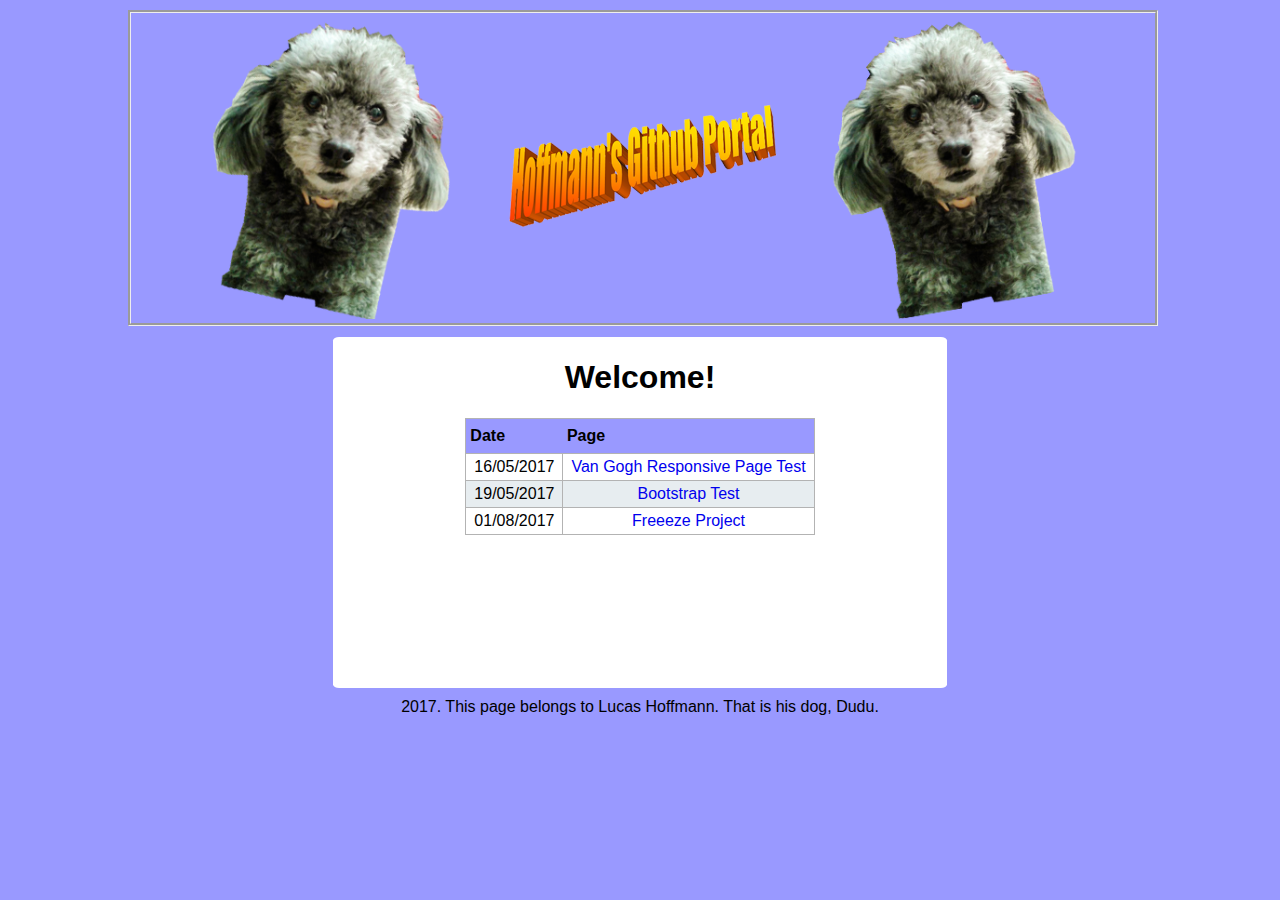
<file: index.html>
<!DOCTYPE html>
<html>
	<head>
		<title>Hoffmann's Github Portal</title>
		<link rel="stylesheet" href="style.css">
        <link rel="shortcut icon" href="portal_media/icon.png">

	</head>

	<body class="body">
		<header class="header">
		  <header class="headerContent">
		    <img id="duduLeft" src="portal_media/duduleft.png">
		    <img id="portalname" src="portal_media/portalname.png" alt="Hoffmann's Github Portal">
		    <img id="duduRight" src="portal_media/duduright.png">
        </header>
          </header>

        <article class="mainContent">
        	<h1>Welcome!</h1>

        	<table>
        	  <tr>	
        		<th>Date</th>
        		<th>Page</th>
        	  </tr>
        	  <tr>
        	  	<td>16/05/2017</td>
        	  	<td><a href="portal_pages\responsive_test\responsive_test.html">Van Gogh Responsive Page Test</a></td>
        	  </tr>
              <tr>
                <td>19/05/2017</td>
                <td><a href="portal_pages\bootstrap_example\be.html">Bootstrap Test</a></td>
              </tr>
              <tr>
                <td>01/08/2017</td>
                <td><a href="portal_pages\freeeze_project\index.html">Freeeze Project</a></td>
              </tr>
        	</table>

        </article> 

        <footer id="normalFooter">
        	2017. This page belongs to Lucas Hoffmann. That is his dog, Dudu.
        </footer>

        <footer id="mobileFooter">
        	2017. This page belongs to Lucas Hoffmann.
        </footer>

</html>
</file>
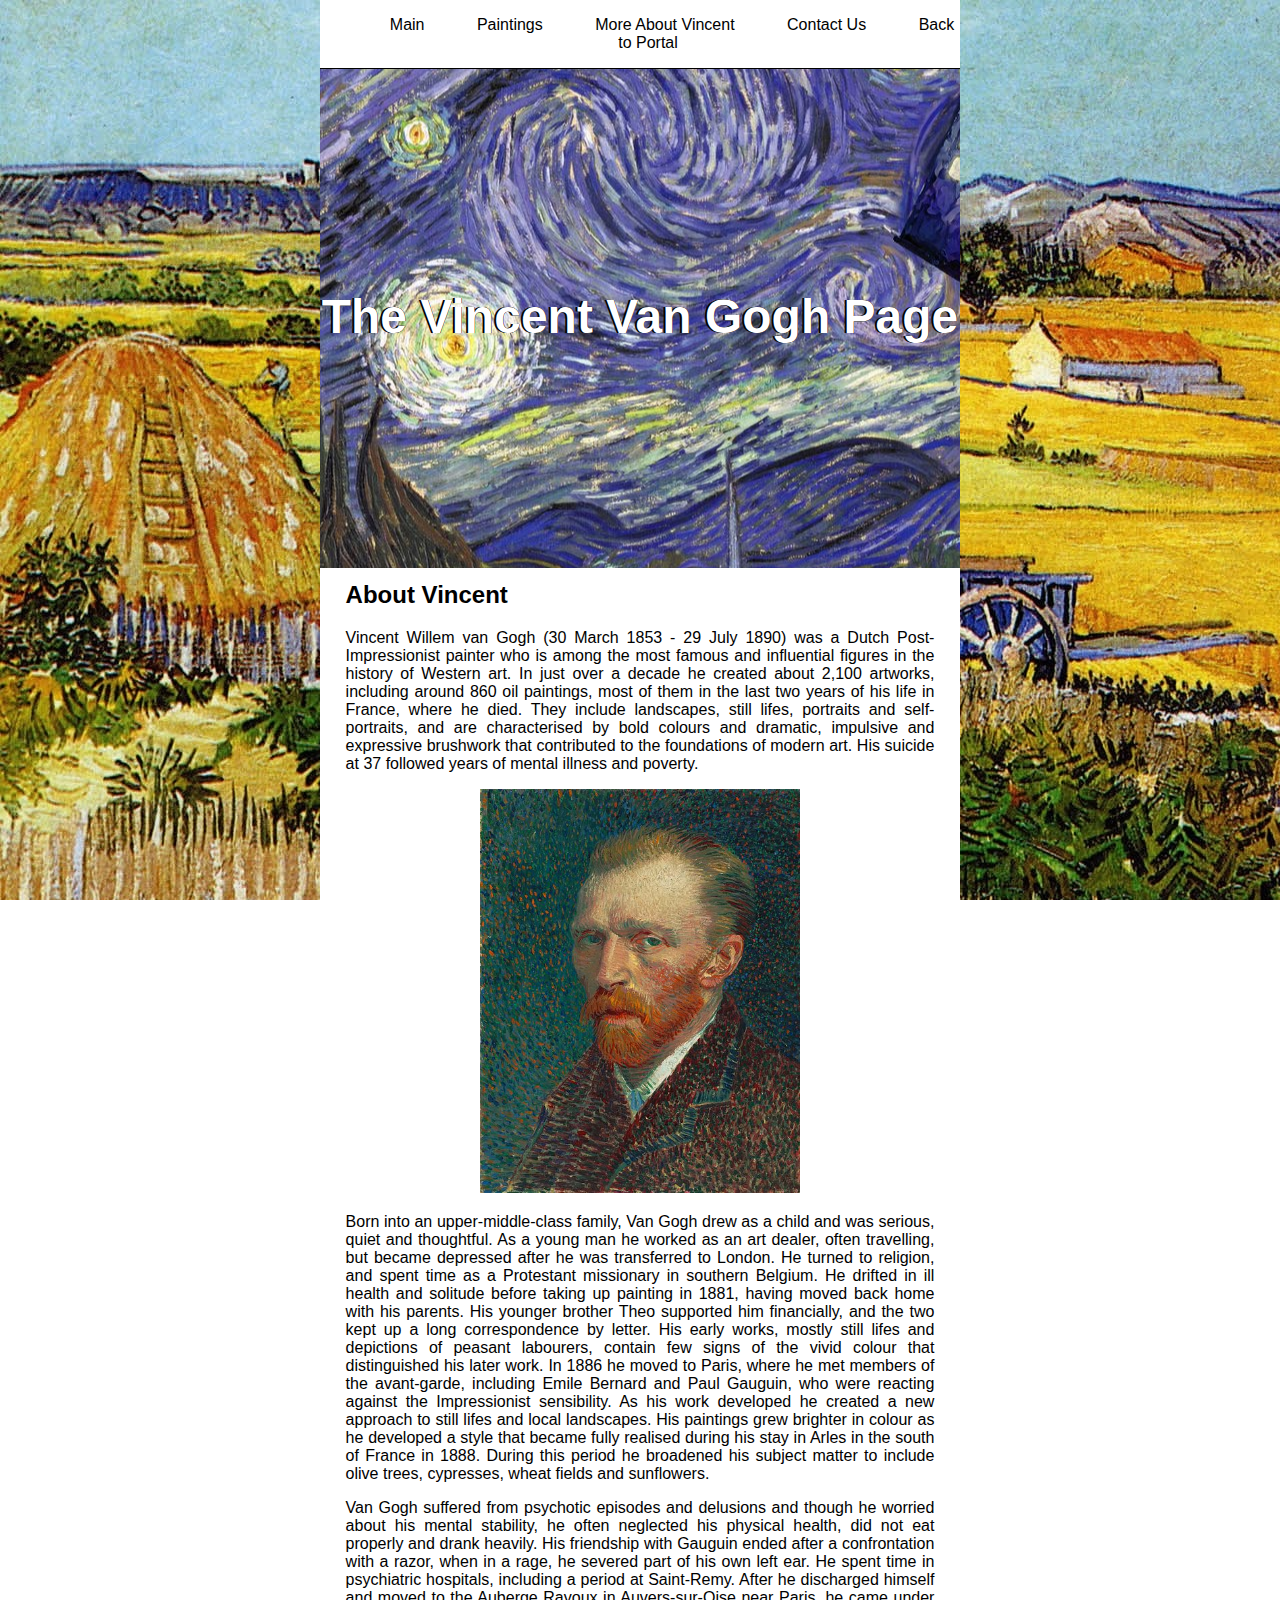
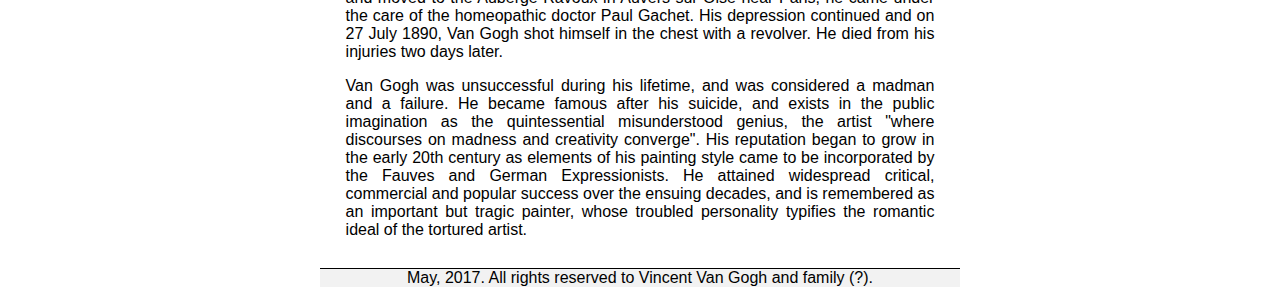
<file: portal_pages/responsive_test/index.html>
<!DOCTYPE html>
<html lang="en">
  
<head>
  <title>The Van Gogh Page</title>
  <link rel="stylesheet" href="style.css" type="text/css">
<meta name="viewport" content="width=device-width" />
</head>

<body class="body">
  <nav class="topheader">
    <ul>
    	<li> <a href="#">Main</a></li>
    	<li> <a href="#">Paintings</a></li>
    	<li> <a href="#">More About Vincent</a></li>
    	<li> <a href="#">Contact Us</a></li>
      <li> <a href="http://hoffmannn.github.io">Back to Portal</a></li>
    </ul>
  </nav>

<div class="GhostHeader">
</div>
  <div class="welcome">
    <h1>The Vincent Van Gogh Page</h1>
  </div>

  <div class="MainContent">
    <article class="articles">
      <h2>About Vincent</h2>
        <p>Vincent Willem van Gogh (30 March 1853 - 29 July 1890) was a Dutch Post-Impressionist painter who is among the most famous and influential figures in the history of Western art. In just over a decade he created about 2,100 artworks, including around 860 oil paintings, most of them in the last two years of his life in France, where he died. They include landscapes, still lifes, portraits and self-portraits, and are characterised by bold colours and dramatic, impulsive and expressive brushwork that contributed to the foundations of modern art. His suicide at 37 followed years of mental illness and poverty.</p>
        <img id="img1" src="media/vvg.jpg" alt="A self portrait of Vincent Van Gogh">

        <img id="img2" src="media/pagebg.jpg">
        <p>Born into an upper-middle-class family, Van Gogh drew as a child and was serious, quiet and thoughtful. As a young man he worked as an art dealer, often travelling, but became depressed after he was transferred to London. He turned to religion, and spent time as a Protestant missionary in southern Belgium. He drifted in ill health and solitude before taking up painting in 1881, having moved back home with his parents. His younger brother Theo supported him financially, and the two kept up a long correspondence by letter. His early works, mostly still lifes and depictions of peasant labourers, contain few signs of the vivid colour that distinguished his later work. In 1886 he moved to Paris, where he met members of the avant-garde, including Emile Bernard and Paul Gauguin, who were reacting against the Impressionist sensibility. As his work developed he created a new approach to still lifes and local landscapes. His paintings grew brighter in colour as he developed a style that became fully realised during his stay in Arles in the south of France in 1888. During this period he broadened his subject matter to include olive trees, cypresses, wheat fields and sunflowers.</p>
        <p>Van Gogh suffered from psychotic episodes and delusions and though he worried about his mental stability, he often neglected his physical health, did not eat properly and drank heavily. His friendship with Gauguin ended after a confrontation with a razor, when in a rage, he severed part of his own left ear. He spent time in psychiatric hospitals, including a period at Saint-Remy. After he discharged himself and moved to the Auberge Ravoux in Auvers-sur-Oise near Paris, he came under the care of the homeopathic doctor Paul Gachet. His depression continued and on 27 July 1890, Van Gogh shot himself in the chest with a revolver. He died from his injuries two days later.</p>
        <p>Van Gogh was unsuccessful during his lifetime, and was considered a madman and a failure. He became famous after his suicide, and exists in the public imagination as the quintessential misunderstood genius, the artist "where discourses on madness and creativity converge". His reputation began to grow in the early 20th century as elements of his painting style came to be incorporated by the Fauves and German Expressionists. He attained widespread critical, commercial and popular success over the ensuing decades, and is remembered as an important but tragic painter, whose troubled personality typifies the romantic ideal of the tortured artist.</p>
    </article>
  </div>
  <footer class="MainFooter">
     May, 2017. All rights reserved to Vincent Van Gogh and family (?).
    </footer>
</body>
</html>
</file>
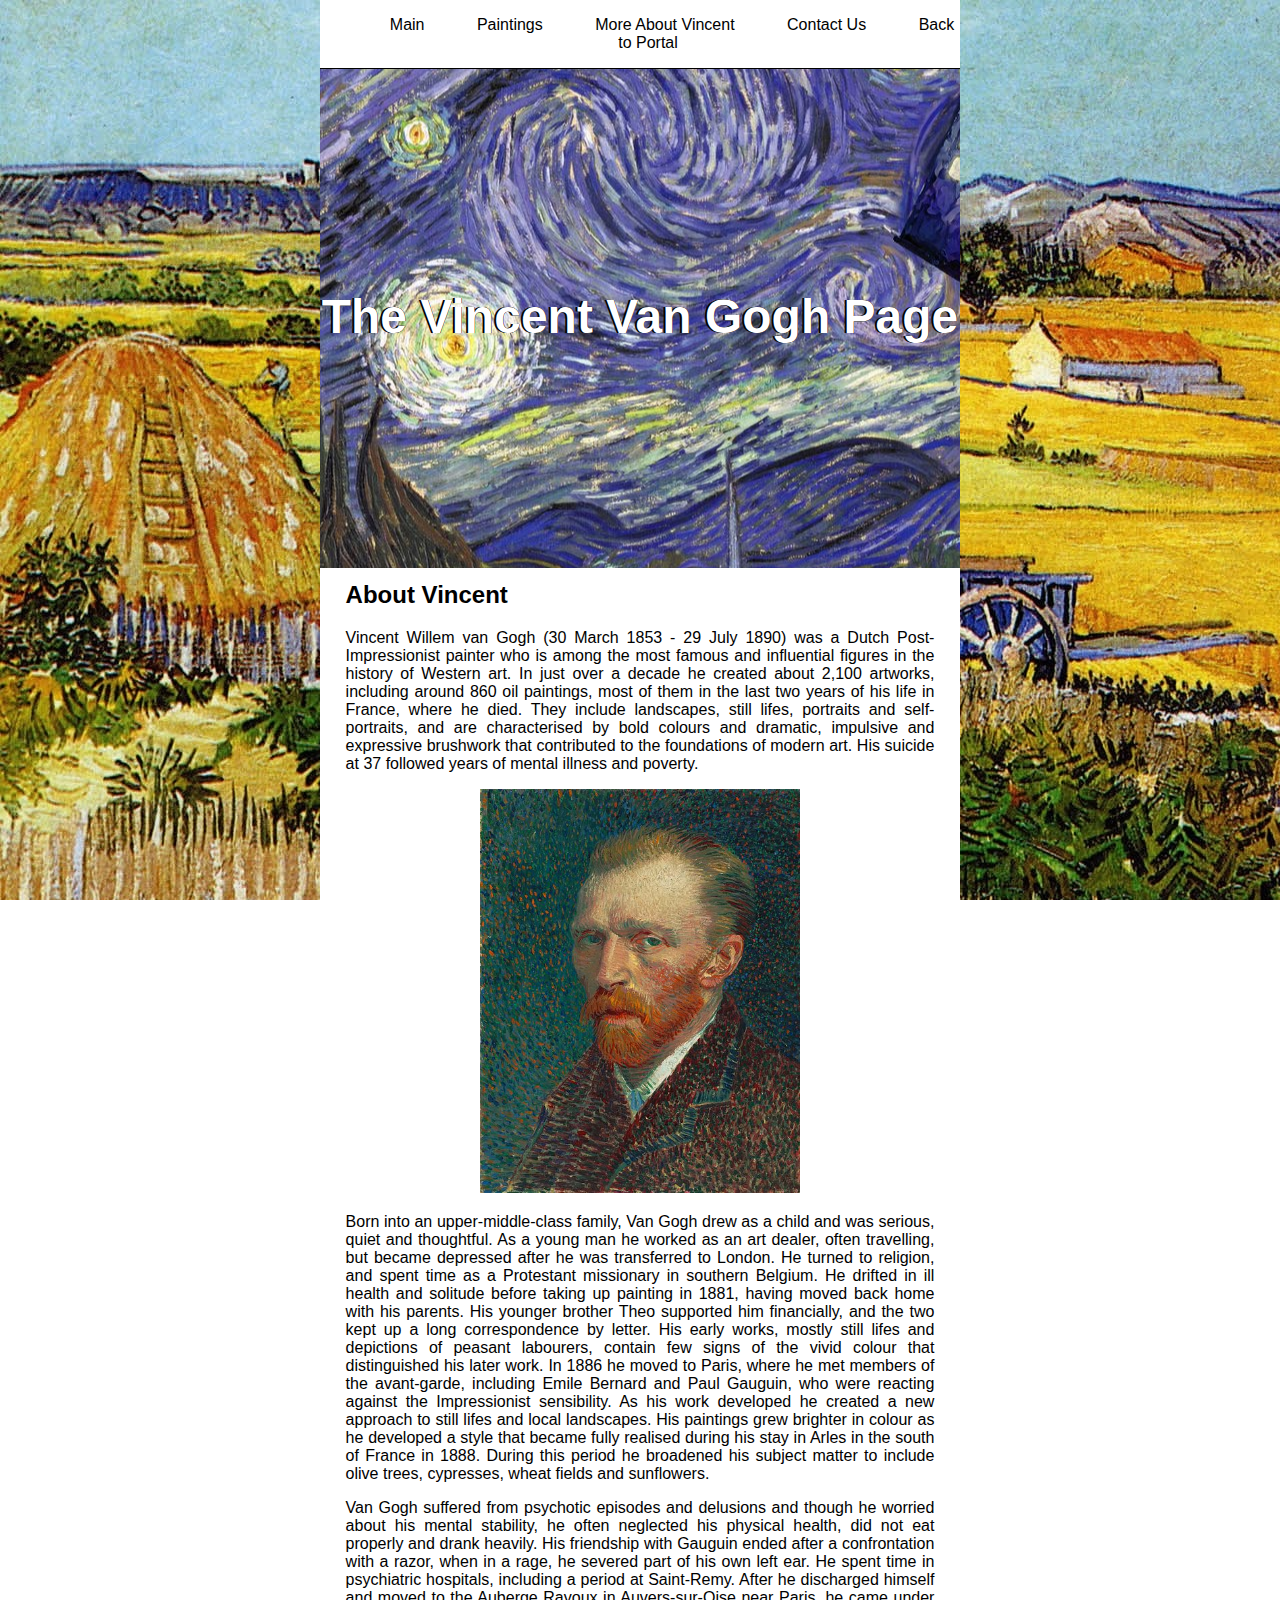
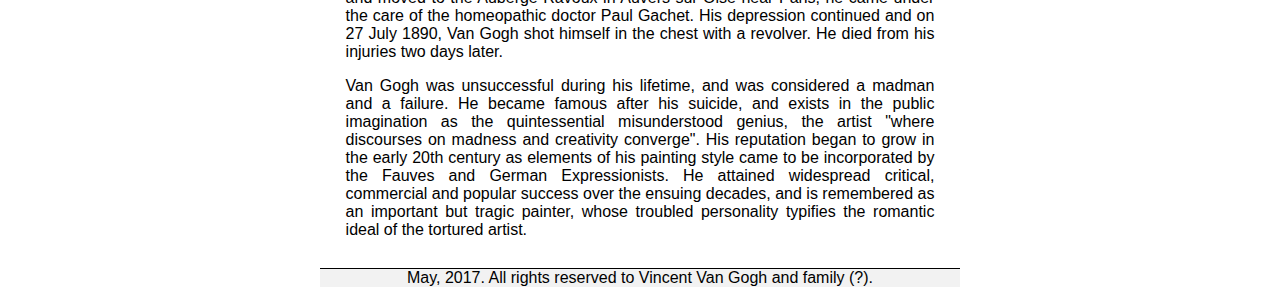
<file: portal_pages/responsive_test/responsive_test.html>
<!DOCTYPE html>
<html lang="en">
  
<head>
  <title>The Van Gogh Page</title>
  <link rel="stylesheet" href="rt_style.css" type="text/css">
<meta name="viewport" content="width=device-width" />
</head>

<body class="body">
  <nav class="topheader">
    <ul>
    	<li> <a href="#">Main</a></li>
    	<li> <a href="#">Paintings</a></li>
    	<li> <a href="#">More About Vincent</a></li>
    	<li> <a href="#">Contact Us</a></li>
      <li> <a href="http://hoffmannn.github.io">Back to Portal</a></li>
    </ul>
  </nav>

<div class="GhostHeader">
</div>
  <div class="welcome">
    <h1>The Vincent Van Gogh Page</h1>
  </div>

  <div class="MainContent">
    <article class="articles">
      <h2>About Vincent</h2>
        <p>Vincent Willem van Gogh (30 March 1853 - 29 July 1890) was a Dutch Post-Impressionist painter who is among the most famous and influential figures in the history of Western art. In just over a decade he created about 2,100 artworks, including around 860 oil paintings, most of them in the last two years of his life in France, where he died. They include landscapes, still lifes, portraits and self-portraits, and are characterised by bold colours and dramatic, impulsive and expressive brushwork that contributed to the foundations of modern art. His suicide at 37 followed years of mental illness and poverty.</p>
        <img id="img1" src="media/vvg.jpg" alt="A self portrait of Vincent Van Gogh">

        <img id="img2" src="media/pagebg.jpg">
        <p>Born into an upper-middle-class family, Van Gogh drew as a child and was serious, quiet and thoughtful. As a young man he worked as an art dealer, often travelling, but became depressed after he was transferred to London. He turned to religion, and spent time as a Protestant missionary in southern Belgium. He drifted in ill health and solitude before taking up painting in 1881, having moved back home with his parents. His younger brother Theo supported him financially, and the two kept up a long correspondence by letter. His early works, mostly still lifes and depictions of peasant labourers, contain few signs of the vivid colour that distinguished his later work. In 1886 he moved to Paris, where he met members of the avant-garde, including Emile Bernard and Paul Gauguin, who were reacting against the Impressionist sensibility. As his work developed he created a new approach to still lifes and local landscapes. His paintings grew brighter in colour as he developed a style that became fully realised during his stay in Arles in the south of France in 1888. During this period he broadened his subject matter to include olive trees, cypresses, wheat fields and sunflowers.</p>
        <p>Van Gogh suffered from psychotic episodes and delusions and though he worried about his mental stability, he often neglected his physical health, did not eat properly and drank heavily. His friendship with Gauguin ended after a confrontation with a razor, when in a rage, he severed part of his own left ear. He spent time in psychiatric hospitals, including a period at Saint-Remy. After he discharged himself and moved to the Auberge Ravoux in Auvers-sur-Oise near Paris, he came under the care of the homeopathic doctor Paul Gachet. His depression continued and on 27 July 1890, Van Gogh shot himself in the chest with a revolver. He died from his injuries two days later.</p>
        <p>Van Gogh was unsuccessful during his lifetime, and was considered a madman and a failure. He became famous after his suicide, and exists in the public imagination as the quintessential misunderstood genius, the artist "where discourses on madness and creativity converge". His reputation began to grow in the early 20th century as elements of his painting style came to be incorporated by the Fauves and German Expressionists. He attained widespread critical, commercial and popular success over the ensuing decades, and is remembered as an important but tragic painter, whose troubled personality typifies the romantic ideal of the tortured artist.</p>
    </article>
  </div>
  <footer class="MainFooter">
     May, 2017. All rights reserved to Vincent Van Gogh and family (?).
    </footer>
</body>
</html>
</file>
<file: style.css>
body {
  background-color: #9999ff;
  text-align: center;
  font-family: Arial, sans-serif;
  overflow-x: hidden;
}

.body {
  margin: 0 auto;
  clear: both;
  width: 80%;
}

.headerContent {
  width: 100%;
  border: groove; 1px;
  margin-top: 1%;
}

.headerContent img {
  display: inline-block;
  width: 30%;
}

#portalname {
  margin-bottom: 5%;
}

.mainContent {
    background-color: #FFF;
    margin: 1% 20% 0 20%;
    padding-top: 0.1%;
    padding-bottom: 15%;
    margin-bottom: 1%;
    border-radius: 1%;
}

a {
  text-decoration: none;
}

a:hover {
  text-decoration: underline;
}


table {
    margin-left: auto;
    margin-right: auto;
    border-collapse: collapse;
    border: 1px solid #b3b3b3;
}

table th {
  text-align: left;
  background-color: #9999ff;
  padding: 8px 30px 8px 4px;
}

table td {
  border: 1px solid #b3b3b3;
  padding: 4px 8px;
}

table tr:nth-child(odd) td {
  background-color: #e7edf0;
}


#mobileFooter {
  display: none;
}


@media only screen and (max-width: 500px) {
    #duduLeft, #duduRight {
      display: none;
    }

    #portalname {
      margin: 0;
      width: 80%;
    }

    .body {
      width: 98%;
    }

    .mainContent {
      width: 100%;
      margin-left: 0;
      margin-right: 0;
    }

    #normalFooter {
      display: none;
    }

    #mobileFooter {
      display: inline;
    }

}

@media only screen and (max-width: 1024px) {
  .body {
    width: 98%;

  }

  .mainContent {
    width: 100%;
      margin-left: 0;
      margin-right: 0;
  }
}
</file>
<file: portal_pages/responsive_test/style.css>
body {
  background-image: url("media/pagebg.jpg");
  background-attachment: fixed;
  font-family: Arial, sans-serif;
  font-size: 1em;
  line-height: 1,5;
  text-align: center;
}

a {
  text-decoration: none;
  color: white;
}

.body {
  margin: 0 auto;
  width: 50%;
  clear: both;
}

.topheader {
 background-color: white;
 position: fixed;
 width: 50%;
 border-bottom: solid 1px;

}

.topheader li, a{
  text-align: left;
  display: inline;
  padding: 0 2%;
  color: black;
}

a:hover {
  text-decoration: underline;
}

.GhostHeader {
  height: 52px;

}

.welcome {
  width: 100%;
  padding: 32% 0 30% 0;
  margin-bottom: 0;
  background-image: url("media/starrynighttardis.jpg");
  background-repeat: no-repeat;
  background-position: center;
  text-shadow: -2px 0 black, 0 0px black, 0px 0 black, 0 0px black;
}

.welcome h1 {
  font-size: 3em;
  color: #FFF;
}

.articles {
  background-color: #FFF;
  margin-top: 0;
  padding-bottom: 2%;
}

.articles h2 {
  padding-top: 2%;
  margin-top: 0;
  text-align: left;
  padding-left: 4%;
}

.articles p {
	padding: 0 4%;
}

p {
  text-align: justify;
}

img {
  width: 50%
}


#img2 {
  display: none;
}

.MainFooter {
  border-top: solid 1px; 
  background-color: #f2f2f2;
}


@media only screen and (max-width: 500px) {
  .body {
    width: 100%;
    background-image: none;
  }

  .topheader {
    width: 100%;
  }

  .topheader ul {
    margin-left: 0;
    padding-left: 0;
    align-items: left;
  }

  .welcome {
    background-image: url("media/vvg.jpg");
  }
  

  .articles #img1 {
    display: none;
 }

  .articles #img2 {
    display: inline;
    width: 90%;
 }

  .articles h2 {
    margin-top: 3%;
 }
}

@media only screen and (max-width: 1024px) {
  .body {
    width: 100%;
    background-image: none;
  }

  .topheader {
    width: 100%;
  }
}
</file>
<file: portal_pages/responsive_test/rt_style.css>
body {
  background-image: url("media/pagebg.jpg");
  background-attachment: fixed;
  font-family: Arial, sans-serif;
  font-size: 1em;
  line-height: 1,5;
  text-align: center;
}

a {
  text-decoration: none;
  color: white;
}

.body {
  margin: 0 auto;
  width: 50%;
  clear: both;
}

.topheader {
 background-color: white;
 position: fixed;
 width: 50%;
 border-bottom: solid 1px;

}

.topheader li, a{
  text-align: left;
  display: inline;
  padding: 0 2%;
  color: black;
}

a:hover {
  text-decoration: underline;
}

.GhostHeader {
  height: 52px;

}

.welcome {
  width: 100%;
  padding: 32% 0 30% 0;
  margin-bottom: 0;
  background-image: url("media/starrynighttardis.jpg");
  background-repeat: no-repeat;
  background-position: center;
  text-shadow: -2px 0 black, 0 0px black, 0px 0 black, 0 0px black;
}

.welcome h1 {
  font-size: 3em;
  color: #FFF;
}

.articles {
  background-color: #FFF;
  margin-top: 0;
  padding-bottom: 2%;
}

.articles h2 {
  padding-top: 2%;
  margin-top: 0;
  text-align: left;
  padding-left: 4%;
}

.articles p {
	padding: 0 4%;
}

p {
  text-align: justify;
}

img {
  width: 50%
}


#img2 {
  display: none;
}

.MainFooter {
  border-top: solid 1px; 
  background-color: #f2f2f2;
}


@media only screen and (max-width: 500px) {
  .body {
    width: 100%;
    background-image: none;
  }

  .topheader {
    width: 100%;
  }

  .topheader ul {
    margin-left: 0;
    padding-left: 0;
    align-items: left;
  }

  .welcome {
    background-image: url("media/vvg.jpg");
  }
  

  .articles #img1 {
    display: none;
 }

  .articles #img2 {
    display: inline;
    width: 90%;
 }

  .articles h2 {
    margin-top: 3%;
 }
}

@media only screen and (max-width: 1024px) {
  .body {
    width: 100%;
    background-image: none;
  }

  .topheader {
    width: 100%;
  }
}
</file>
